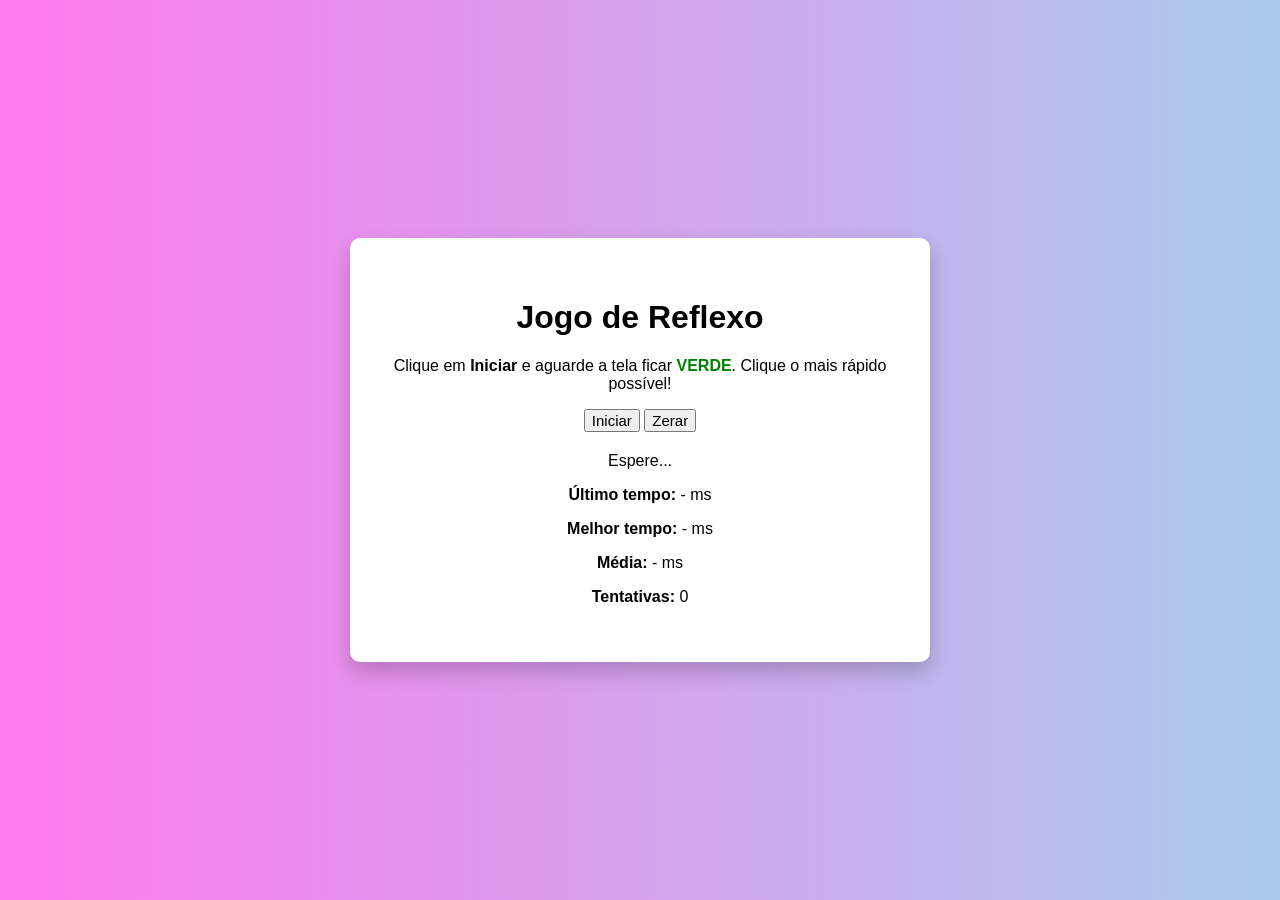
<file: jogo.html>
<!DOCTYPE html>
<html lang="pt-BR">
<head>
    <meta charset="UTF-8">
    <meta name="viewport" content="width=device-width, initial-scale=1.0">
    <title>Jogo de Reflexo</title>
    <link rel="stylesheet" href="style.css">
</head>
<body>
    <div class="container">
        <h1>Jogo de Reflexo</h1>
        <p>Clique em <strong>Iniciar</strong> e aguarde a tela ficar <span style="color:green;font-weight: bold; ">VERDE</span>. Clique o mais rápido possível!</p>
        
        <button id="startBtn">Iniciar</button>
        <button id="resetBtn">Zerar</button>

        <div id="gameArea">Espere...</div>

        <div class="stats">
            <p><strong>Último tempo:</strong> <span id="lastTime">-</span> ms</p>
            <p><strong>Melhor tempo:</strong> <span id="bestTime">-</span> ms</p>
            <p><strong>Média:</strong> <span id="averageTime">-</span> ms</p>
            <p><strong>Tentativas:</strong> <span id="attempts">0</span></p>
        </div>
    </div>

    <script src="script.js"></script>
</body>
</html>
</file>
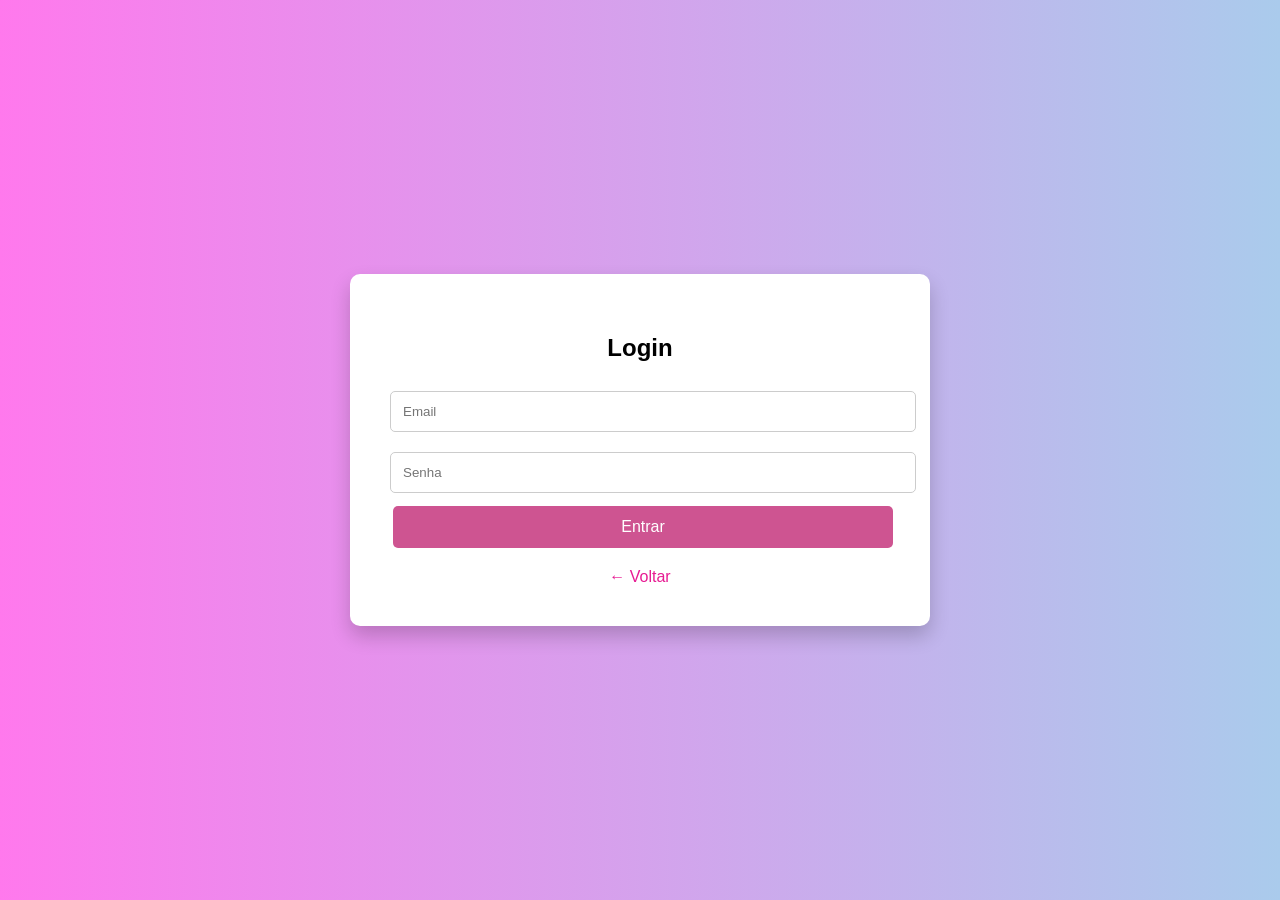
<file: login.html>
<!DOCTYPE html>
<html lang="pt-BR">
<head>
  <meta charset="UTF-8" />
  <title>Login</title>
  <link rel="stylesheet" href="style.css" />
</head>
<body>
  <div class="container">
    <h2>Login</h2>
    <form onsubmit="return fazerLogin()">
      <input type="email" id="email" placeholder="Email" required />
      <input type="password" id="senha" placeholder="Senha" required />
      <button type="submit" class="btn">Entrar</button>
      <p id="mensagem" class="mensagem-erro"></p>
    </form>
    <a href="index.html" class="link-voltar">← Voltar</a>
  </div>
  <script src="script.js"></script>
</body>
</html>
</file>
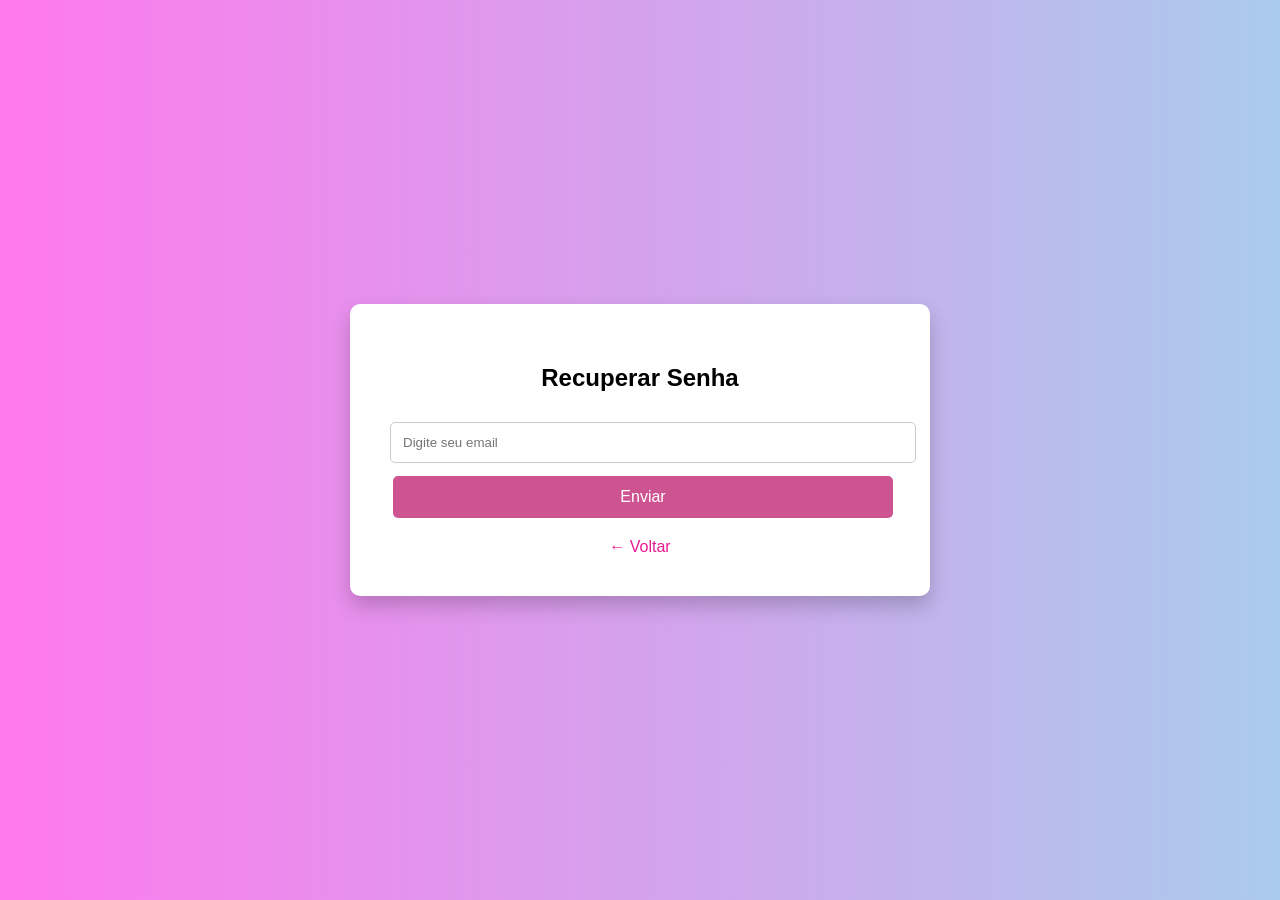
<file: recuperar.html>
<!DOCTYPE html>
<html lang="pt-BR">
<head>
  <meta charset="UTF-8" />
  <title>Recuperar Senha</title>
  <link rel="stylesheet" href="style.css" />
</head>
<body>
  <div class="container">
    <h2>Recuperar Senha</h2>
    <form onsubmit="return recuperarSenha()">
      <input type="email" id="recuperarEmail" placeholder="Digite seu email" required />
      <button type="submit" class="btn" id="btnRecuperar">Enviar</button>
      <p id="mensagemRecuperar" class="mensagem-sucesso"></p>
    </form>
    <a href="index.html" class="link-voltar">← Voltar</a>
  </div>
  <script src="script.js"></script>
</body>
</html>
</file>
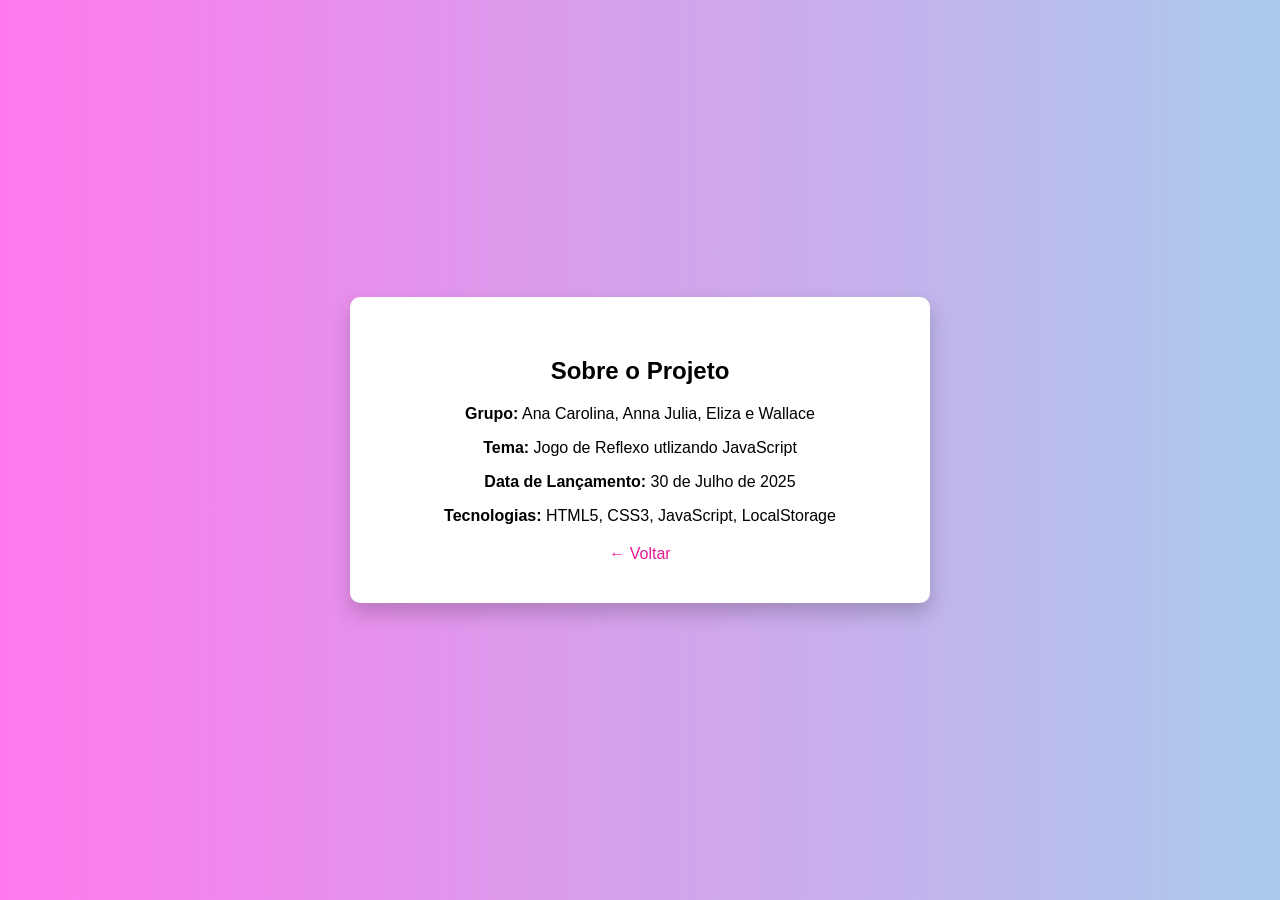
<file: sobre.html>
<!DOCTYPE html>
<html lang="pt-BR">
<head>
  <meta charset="UTF-8" />
  <title>Sobre</title>
  <link rel="stylesheet" href="style.css" />
</head>
<body>
  <div class="container">
    <h2>Sobre o Projeto</h2>
    <p><strong>Grupo:</strong> Ana Carolina, Anna Julia, Eliza e Wallace</p>
    <p><strong>Tema:</strong> Jogo de Reflexo utlizando JavaScript</p>
    <p><strong>Data de Lançamento:</strong> 30 de Julho de 2025</p>
    <p><strong>Tecnologias:</strong> HTML5, CSS3, JavaScript, LocalStorage</p>
    <a href="index.html" class="link-voltar">← Voltar</a>
  </div>
</body>
</html>
</file>
<file: style.css>
body {
  margin: 0;
  font-family: 'Segoe UI', sans-serif;
  background: linear-gradient(to right, #ff5de9d3, #aacbec);
  display: flex;
  align-items: center;
  justify-content: center;
  height: 100vh;
}

.container {
  text-align: center;
  background: white;
  padding: 40px;
  border-radius: 10px;
  width: 90%;
  max-width: 500px;
  box-shadow: 0 10px 20px rgba(0,0,0,0.2);
}

input {
  width: 100%;
  padding: 12px;
  margin: 10px 0;
  border: 1px solid #ccc;
  border-radius: 5px;
}

.menu {
  display: flex;
  flex-direction: column;
  align-items: center;
  gap: 10px;
}

.menu .btn {
  width: 80%;
  max-width: 300px;
  text-align: center;
}

a {
  text-decoration: none;
}

.btn {
  display: block;
  width: 100%;
  padding: 12px;
  background-color: #ce5491;
  color: white;
  font-size: 16px;
  border: none;
  border-radius: 5px;
  cursor: pointer;
  transition: background 0.3s ease;
  margin: 3px;
}

.btn:hover {
  background-color: #ec88cb;
}

.mensagem-erro {
  color: red;
  margin-top: 10px;
}

.mensagem-sucesso {
  color: green;
  margin-top: 10px;
}

.link-voltar {
  display: block;
  margin-top: 20px;
  color: #e71a92;
  text-decoration: none;
}

.link-voltar:hover {
  text-decoration: underline;
}

/* jogo */
button {
   
    font-size: 15px;
    cursor: pointer;  
}
#arena {
  width: 100%;
  height: 200px;
  background-color: #f44336; 
  margin-top: 25px;  
  border-radius: 10px;
  display: flex;
  align-items: center;
  justify-content: center;
  cursor: pointer;
  transition: background-color 0.3s;
}
#gameArea {
    margin-top: 20px; 
    justify-content: center; /* Centraliza horizontalmente */
    align-items: center;    /* Centraliza verticalmente */
}
#arena.ativo {
  background-color: #4CAF50; 
}

#alvo {
  width: 50px;
  height: 50px;
  background-color: #2196F3;
  border-radius: 50%;
  cursor: pointer;
  display: none;
}

#stats {
  margin-top: 20px;
  text-align: left;
  font-size: 14px;
  line-height: 1.6;
}

#stats p {
  margin: 5px 0;
}

#stats strong {
  color: #ce5491;
}
</file>
